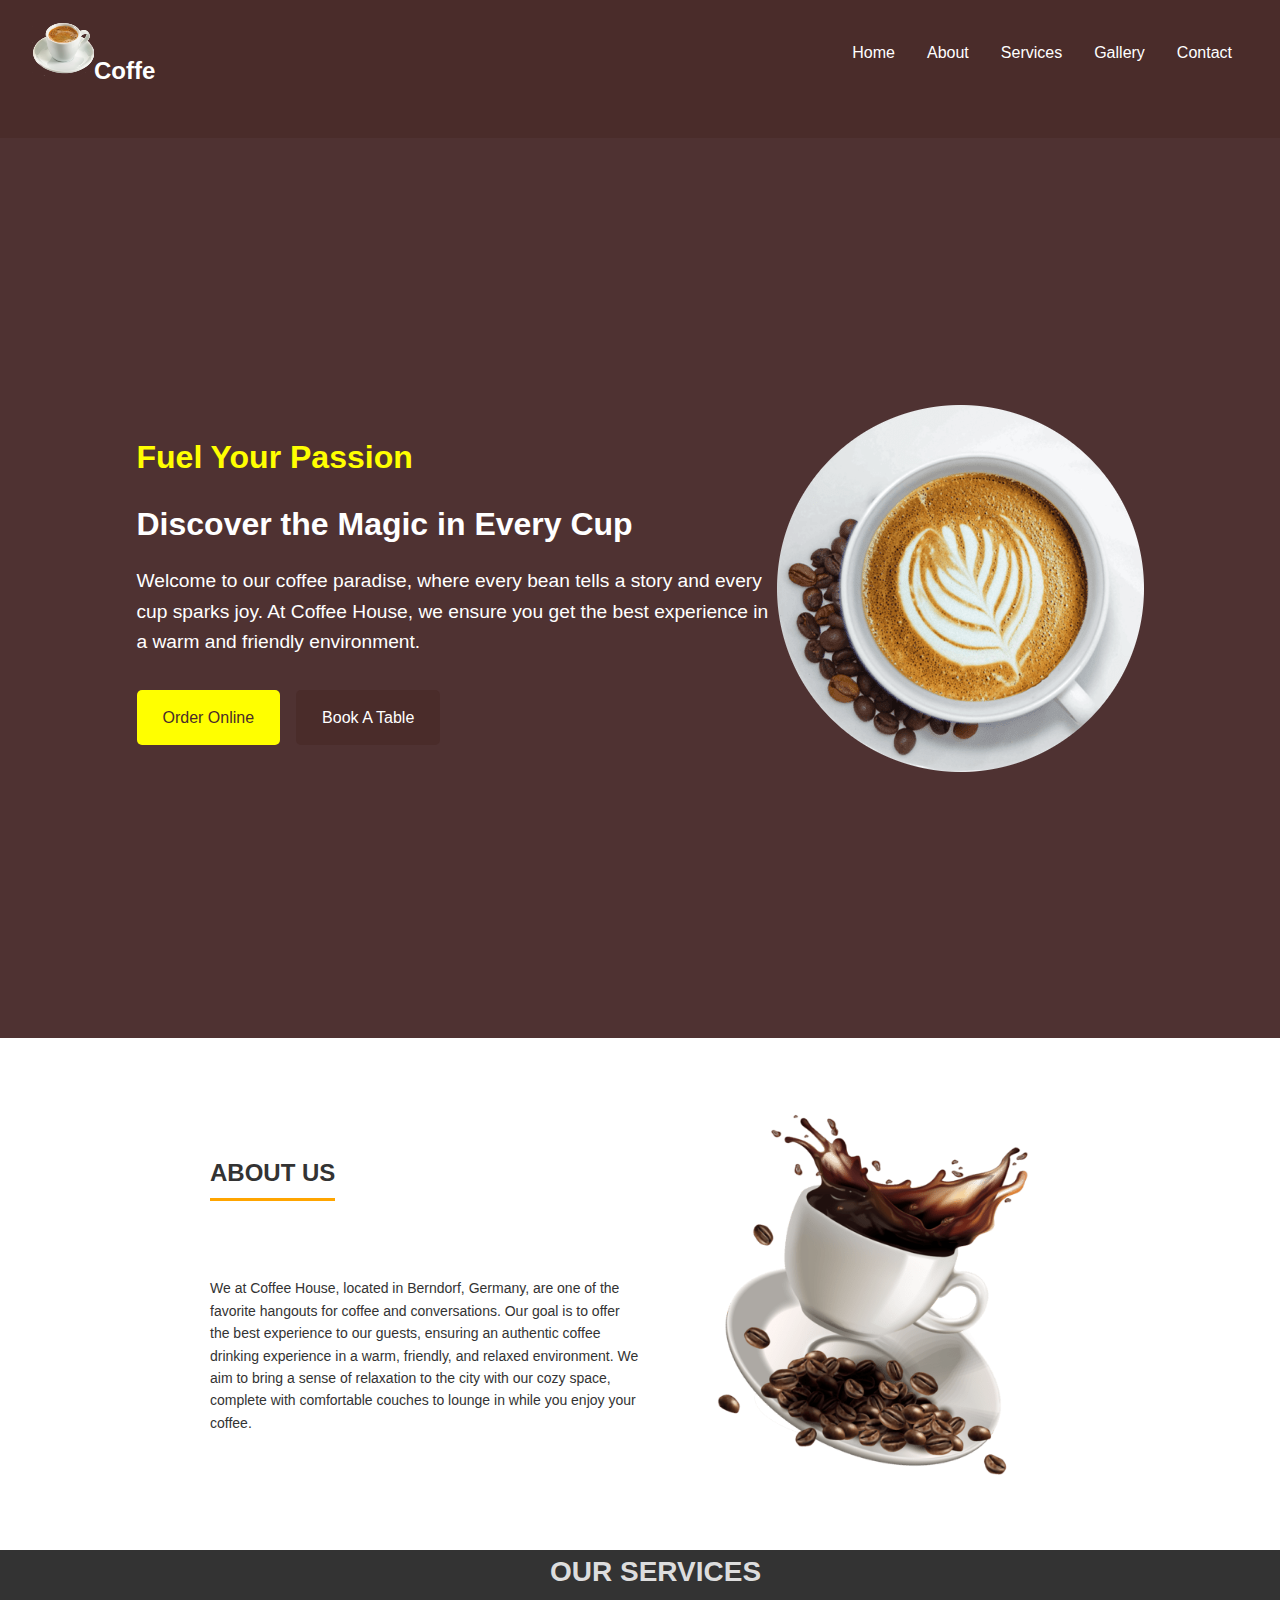
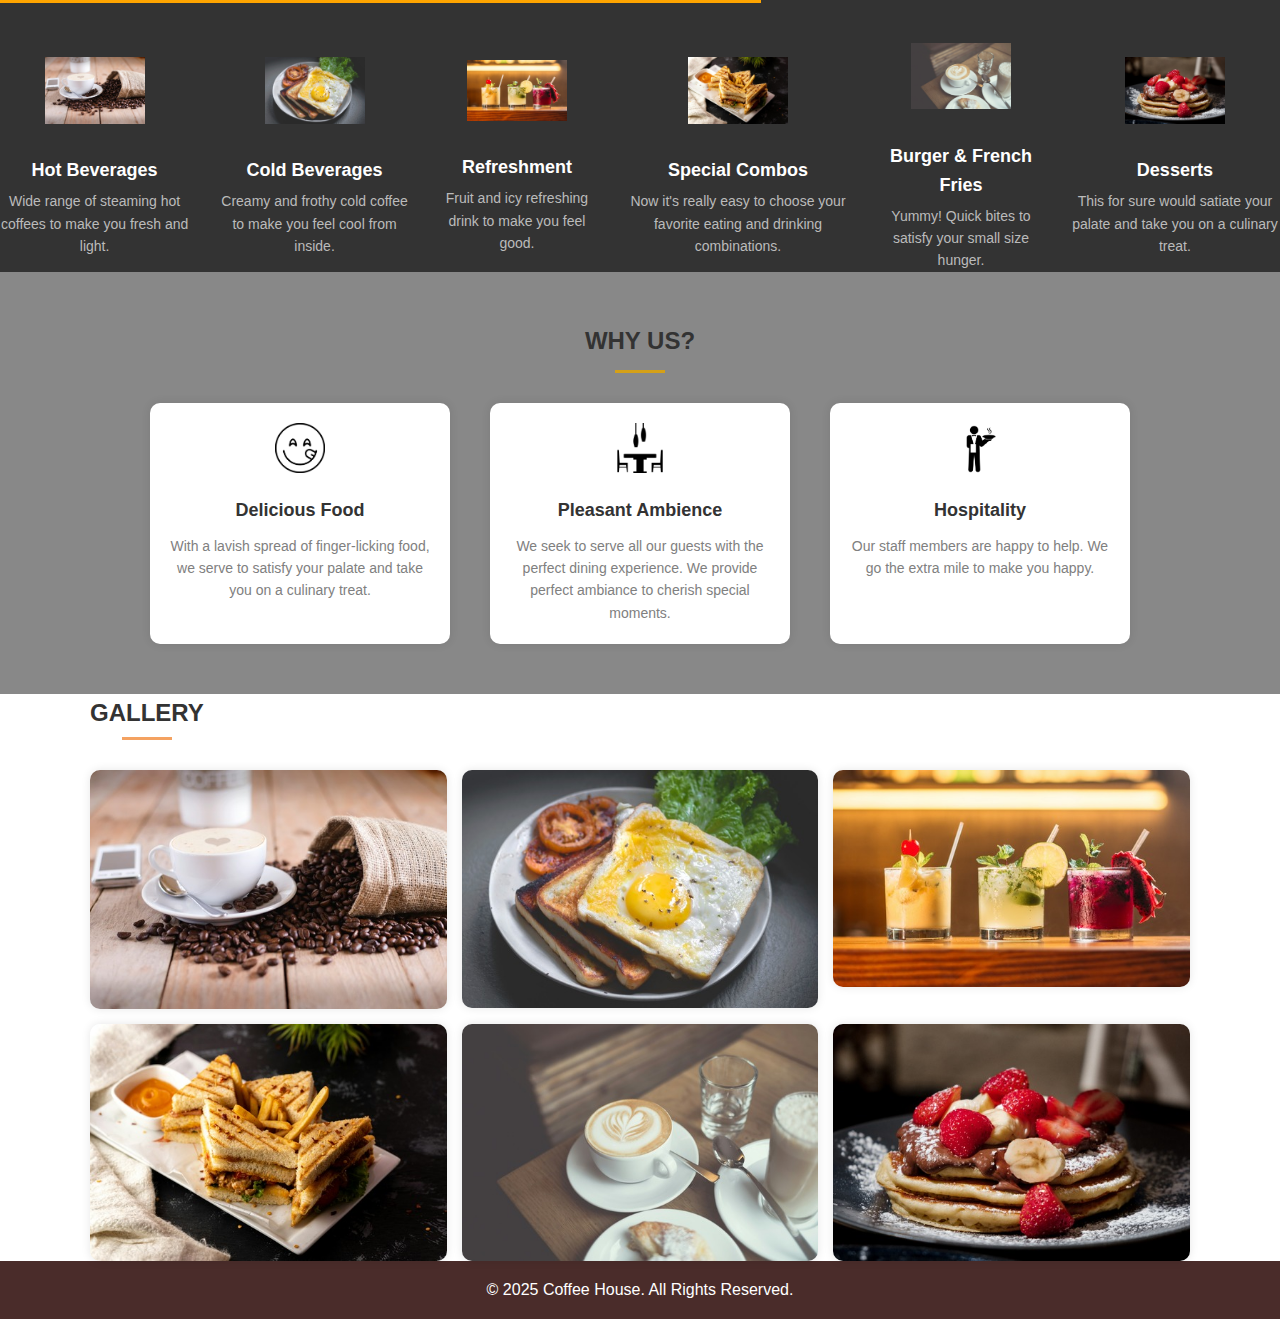
<file: index.html>
<!DOCTYPE html>
<html lang="en">
<head>
    <meta charset="UTF-8">
    <meta name="viewport" content="width=device-width, initial-scale=1.0">
    <title>Coffee Website</title>
    <link rel="stylesheet" href="style.css">
</head>
<body>
    <nav>
        <div class="logo">
            <img src="images/coffee_logo.png" alt="cup of coffee">Coffe</div>
        <ul>
            <li><a href="Home">Home</a></li>
            <li><a href="About">About</a></li>
            <li><a href="Services">Services</a></li>
            <li><a href="Gallery">Gallery</a></li>
            <li><a href="Contact">Contact</a></li>
        </ul>
    </nav>
    <nav>
        <div>
             
        </div>
    </nav>

    <div class="header">
       <div class="header-content">
        <h2>Fuel Your Passion</h2>
        <h2 id="particular">Discover the Magic in Every Cup</h2>
        <p>Welcome to our coffee paradise, where every bean tells a story and every cup sparks joy. At Coffee House, we ensure you get the best experience in a warm and friendly environment.</p>
        
        <div class="buttons">
            <a href="#" class="learn-more" id="yellow">Order Online</a>
            <a href="#" class="subscribe">Book A Table</a>
        </div>
       </div>

       <img src="images/cofffee_image.png" alt="cup of coffee late" class="coffee-image">
    </div>

    <div class="about-section">
        <div class="about-text">
            <h2>ABOUT US</h2>
            <br>
            <br>
            <br>
            <br>
            <p>We at Coffee House, located in Berndorf, Germany, are one of the favorite hangouts for coffee and conversations. Our goal is to offer the best experience to our guests, ensuring an authentic coffee drinking experience in a warm, friendly, and relaxed environment. We aim to bring a sense of relaxation to the city with our cozy space, complete with comfortable couches to lounge in while you enjoy your coffee.</p>
        </div>
        <div class="about-image">
            <img src="images/about_coffee.png" alt="Coffee Cup">
        </div>
    </div>

    <section class="services-section">
        <div>
        <h2 id="taften">OUR SERVICES</h2>
        <div class="services-container">
            <div class="service">
                <img src="images/gallery_1.jpg" alt="Hot Beverages">
                <h3>Hot Beverages</h3>
                <p>Wide range of steaming hot coffees to make you fresh and light.</p>
            </div>
            <div class="service">
                <img src="images/gallery_2.jpg" alt="Cold Beverages">
                <h3>Cold Beverages</h3>
                <p>Creamy and frothy cold coffee to make you feel cool from inside.</p>
            </div>
            <div class="service">
                <img src="images/gallery_3.jpg" alt="Refreshment">
                <h3>Refreshment</h3>
                <p>Fruit and icy refreshing drink to make you feel good.</p>
            </div>
            <div class="service">
                <img src="images/gallery_4.jpg" alt="Special Combos">
                <h3>Special Combos</h3>
                <p>Now it's really easy to choose your favorite eating and drinking combinations.</p>
            </div>
            <div class="service">
                <img src="images/gallery_5.jpg" alt="Burger & French Fries">
                <h3>Burger & French Fries</h3>
                <p>Yummy! Quick bites to satisfy your small size hunger.</p>
            </div>
            <div class="service">
                <img src="images/gallery_6.jpg" alt="Desserts">
                <h3>Desserts</h3>
                <p>This for sure would satiate your palate and take you on a culinary treat.</p>
            </div>
        </div>
    </div>
    </section>

    <div class="why-us">
        <h2>WHY US?</h2>
        <div class="underline"></div>
        <div class="features">
            <div class="feature">
                <img src="images/delicious.png" alt="Delicious Food">
                <h3>Delicious Food</h3>
                <p>With a lavish spread of finger-licking food, we serve to satisfy your palate and take you on a culinary treat.</p>
            </div>
            <div class="feature">
                <img src="images/pleasant.png" alt="Pleasant Ambience">
                <h3>Pleasant Ambience</h3>
                <p>We seek to serve all our guests with the perfect dining experience. We provide perfect ambiance to cherish special moments.</p>
            </div>
            <div class="feature">
                <img src="images/hospitality.png" alt="Hospitality">
                <h3>Hospitality</h3>
                <p>Our staff members are happy to help. We go the extra mile to make you happy.</p>
            </div>
        </div>
    </div>
     
    <div class="gallery-section">
        <h2>GALLERY</h2>
        <div class="gallery">
            <img src="images/gallery_1.jpg" alt="Image 1">
            <img src="images/gallery_2.jpg" alt="Image 2">
            <img src="images/gallery_3.jpg" alt="Image 3">
            <img src="images/gallery_4.jpg" alt="Image 4">
            <img src="images/gallery_5.jpg" alt="Image 5">
            <img src="images/gallery_6.jpg" alt="Image 6">
        </div>
    </div>

    
    <footer>
        <p>&copy; 2025 Coffee House. All Rights Reserved.</p>
    </footer>
</body>
</html>
</file>
<file: style.css>
* {
            margin: 0;
            padding: 0;
            box-sizing: border-box;
        }

        body {
            font-family: Arial, sans-serif;
            background-color: #fff;
            color: #333;
            line-height: 1.6;
        }
  
        
        
        nav {
            background-color: #4a2c2a;
            padding: 1rem 2rem;
            display: flex;
            justify-content: space-between;
            align-items: center;
            color: #fff;
        }

        nav .logo {
            font-size: 1.5rem;
            font-weight: bold;
        }

        nav ul {
            list-style: none;
            display: flex;
        }

        nav ul li {
            margin: 0 1rem;
        }

        nav ul li a {
            text-decoration: none;
            color: #fff;
            font-size: 1rem;
            transition: color 0.3s;
        }

        nav ul li a:hover {
            color: #ddd;
        }

        
        .header {
            height: 100vh;
            background: #351414de;
            display: flex;
            flex-direction: row;
            justify-content: center;
            align-items: center;
            /* text-align: center; */
            color: #fff;
        }
        .header-content{
            width: 50%;
        }

        .header h2 {
            color: yellow;
            font-size: 2rem;
            font-weight: bold;
            margin-bottom: 1rem;
            position: static;
            padding-left: 0px;
        }
        #particular{
            color: white;
        }
        .coffee-image{
            float: left;
            justify-content: left;
            text-align: left;
        }
        .header p {
            font-size: 1.2rem;
            margin-bottom: 2rem;
        }

        .header .buttons {
            display: flex;
            gap: 1rem;
        }

        .header .buttons a {
            text-decoration: none;
            color: #fff;
            background-color: #4a2c2a;
            padding: 0.8rem 1.5rem;
            border: 2px solid transparent;
            border-radius: 5px;
            transition: background-color 0.3s, border 0.3s;
        }

        .header .buttons a:hover {
            background-color: transparent;
            border: 2px solid #fff;
        }
        #yellow{
            background-color: yellow;
            color: #4a2c2a;
        }

        .header .buttons a.subscribe {
            color:white;
        }

        .header .buttons a.subscribe:hover {
            background-color: transparent;
            color: #fff;
            border: 2px solid #fff;
        }

        
        .about-section {
            display: flex;
            align-items: center;
            justify-content: space-between;
            max-width: 900px;
            margin: auto;
            padding: 50px 20px;
        }
        .about-text {
            text-align: left;
            max-width: 50%;
        }
        .about-text h2 {
            font-size: 24px;
            border-bottom: 3px solid #ffa500;
            display: inline-block;
            padding-bottom: 5px;
        }
        .about-text p {
            font-size: 14px;
            color: #333;
            line-height: 1.6;
        }
        .about-image {
            max-width: 45%;
        }
        .about-image img {
            max-width: 100%;
        }
        @media (max-width: 768px) {
            .about-section {
                flex-direction: column;
                text-align: center;
            }
            .about-text, .about-image {
                max-width: 100%;
            }
        }

        
        .services-section {
            margin: auto;
            background-color: #333;
        }
        #taften{
            align-items: center;
            text-align: center;
            color: #ddd;
            justify-content: center;
            padding-left: 550px;
            border-bottom: 3px solid #ffa500;
        }
        .services-section h2 {
            font-size: 28px;
            
            display: inline-block;
            padding-bottom: 5px;
            text-align: center;
        }
        .services-container {
            display: flex;
            flex-direction: row;
            gap: 30px;
            margin-top: 40px;
            align-items: center;
            justify-content: space-around;
            
        }
        .service {
            text-align: center;
        }
        .service img {
            max-width: 100px;
            margin-bottom: 15px;
        }
        .service h3 {
            font-size: 18px;
            margin: 10px 0 5px;
            color: white;
        }
        .service p {
            font-size: 14px;
            color: #bbb;
        }
        @media (max-width: 768px) {
            .about-section {
                flex-direction: column;
                text-align: center;
            }
            .about-text, .about-image {
                max-width: 100%;
            }
        }

        .why-us {
            padding: 50px 20px;
            background-color: rgb(136, 136, 136);
        }
        .why-us h2 {
            font-size: 24px;
            font-weight: bold;
            margin-bottom: 10px;
            text-align: center;
        }
        .underline {
            width: 50px;
            height: 3px;
            background-color: #d4a017;
            margin: auto;
            margin-bottom: 30px;
        }
        .features {
            display: flex;
            justify-content: center;
            gap: 40px;
            max-width: 1000px;
            margin: auto;
        }
        .feature {
            background: white;
            padding: 20px;
            border-radius: 10px;
            text-align: center;
            width: 30%;
            box-shadow: 0 0 10px rgba(0, 0, 0, 0.1);
        }
        .feature img {
            width: 50px;
            height: 50px;
            margin-bottom: 15px;
        }
        .feature h3 {
            font-size: 18px;
            font-weight: bold;
            margin-bottom: 10px;
        }
        .feature p {
            font-size: 14px;
            color: gray;
        }
        
        .gallery-section {
            max-width: 1100px;
            margin: auto;
        }
        .gallery-section h2 {
            font-size: 24px;
            margin-bottom: 10px;
            position: relative;
            display: inline-block;
        }
        .gallery-section h2::after {
            content: '';
            display: block;
            width: 50px;
            height: 3px;
            background-color: #f4a261;
            margin: 5px auto 0;
        }
        .gallery {
            display: grid;
            grid-template-columns: repeat(3, 1fr);
            gap: 15px;
            margin-top: 20px;
        }
        .gallery img {
            width: 100%;
            height: auto;
            border-radius: 10px;
            box-shadow: 0 0 10px rgba(0, 0, 0, 0.1);
        }

        
        footer {
            background-color: #4a2c2a;
            color: #fff;
            text-align: center;
            padding: 1rem 0;
        }
</file>
